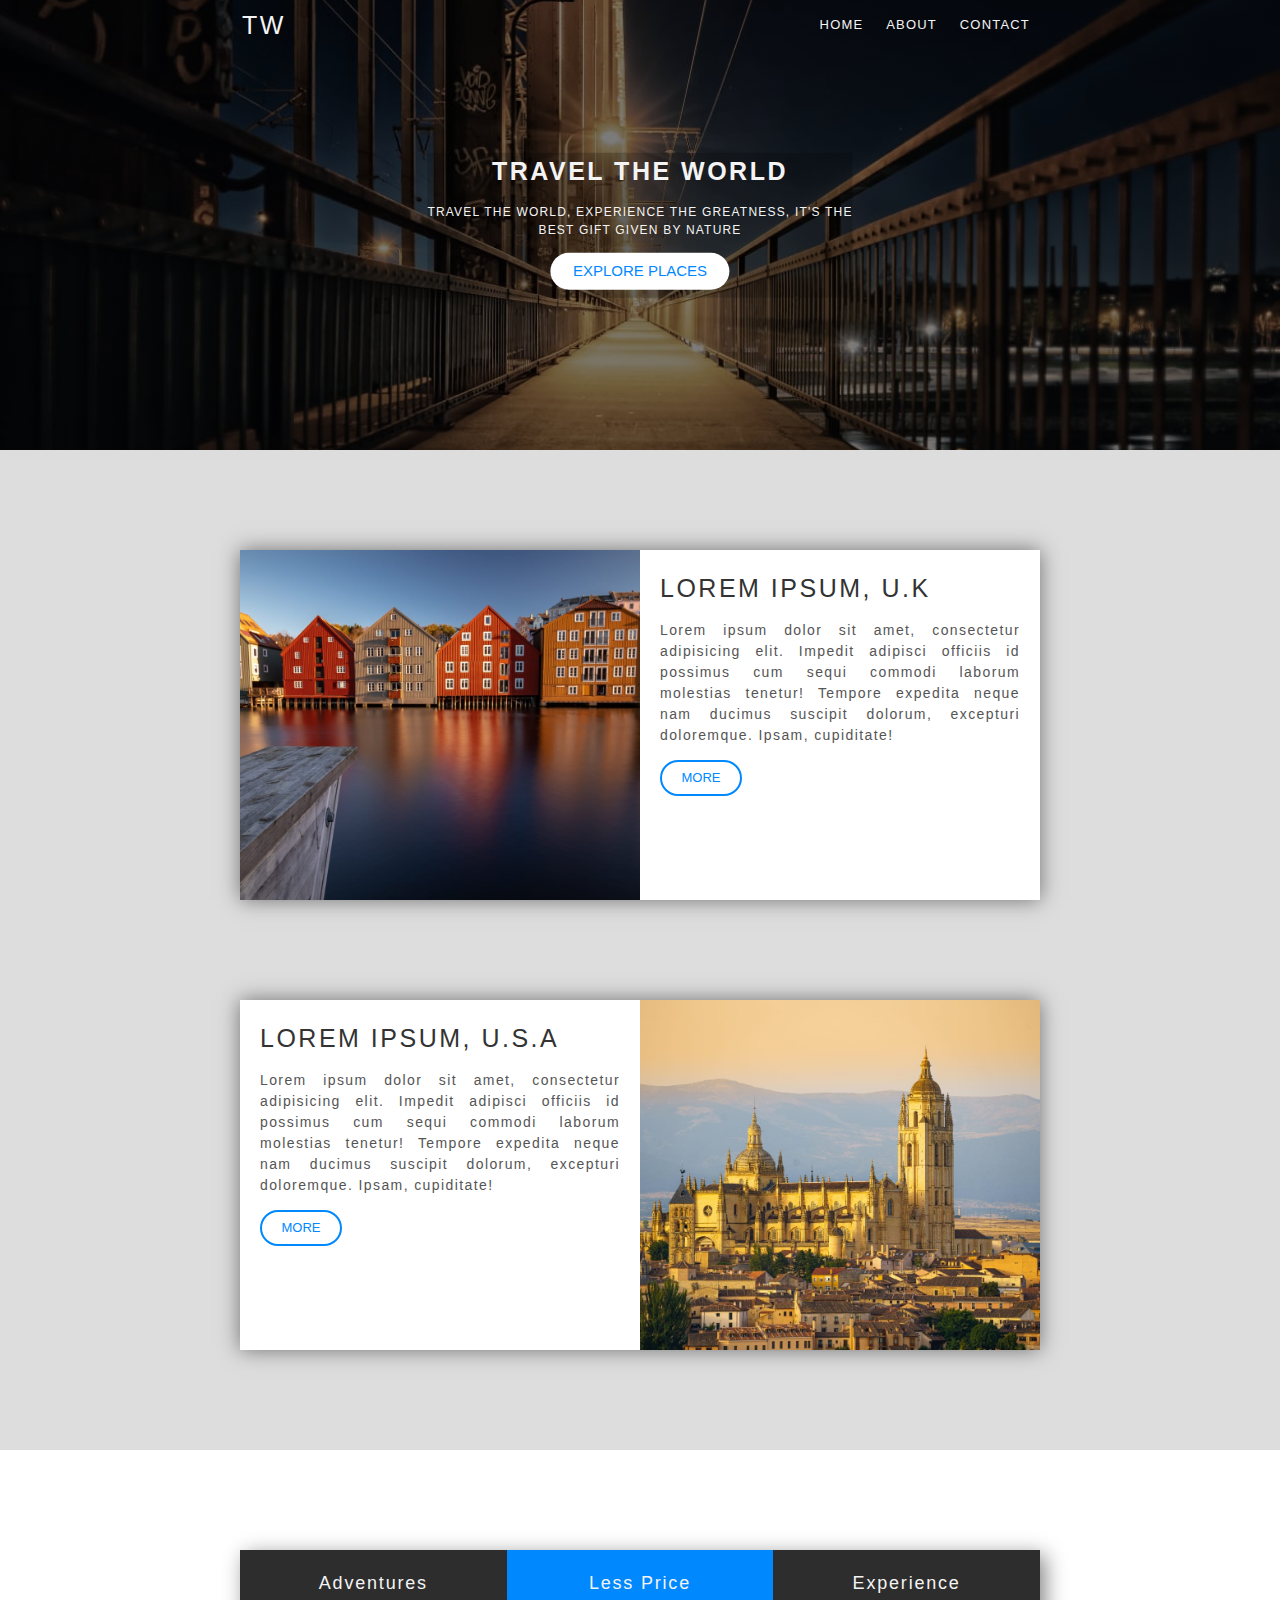
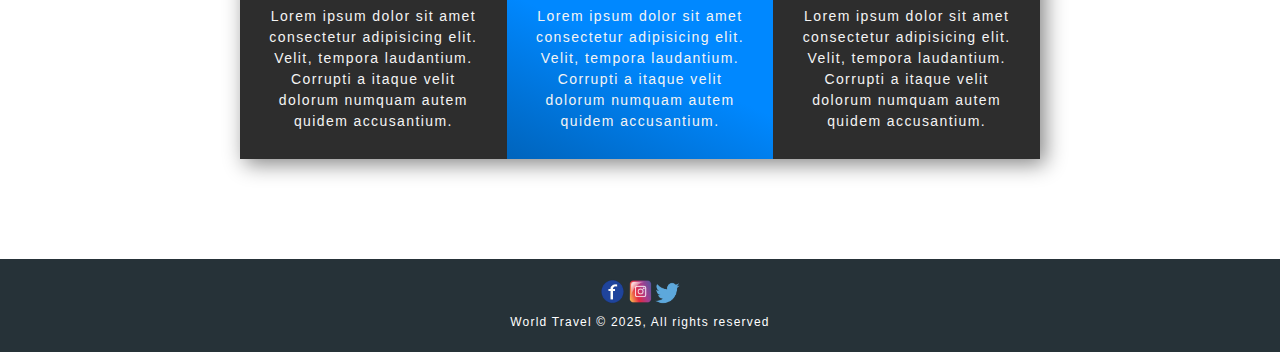
<file: index.html>
<!DOCTYPE html>
<html lang="en">
<head>
    <meta charset="UTF-8">
    <meta name="viewport" content="width=device-width, initial-scale=1.0">
    <title>Document</title>
    <link rel="stylesheet" href="./css/style.css">
</head>
<body>
    <header id="home">
        <nav class="navbar">
        <div class="container">
            <h1 class="logo lg-heading text-light">TW</h1>
            <ul class="nav-items">
                <li class="nav-item"><a href="index.html">Home</a></li>
                <li class="nav-item"><a href="about.html">About</a></li>
                <li class="nav-item"><a href="contact.html">Contact</a></li>
            </ul>
        </div>
        </nav>
        <div class="home-content">
            <h1 class="lg-heading text-light main-heading">travel the world</h1>
            <p class="text-light">Travel the world, experience the greatness, it's the <br>best gift given by nature</p>
            <a href="#showplaces" class="btn btn-primary text-blue md-heading">Explore Places</a>
        </div>
    </header>
    <section class="showcase" id="showplaces">
        <div class="container">
            <div class="row row1">
                <div class="left">
                    <img src="image/IMG-20251213-WA0009.jpg" alt="">
                </div>
                <div class="right">
                    <h2 class="lg-heading text-black">LOREM IPSUM, U.K</h2>
                    <p class="text-gray">Lorem ipsum dolor sit amet, consectetur adipisicing elit. Impedit adipisci officiis id possimus cum sequi commodi laborum molestias tenetur! Tempore expedita neque nam ducimus suscipit dolorum, excepturi doloremque. Ipsam, cupiditate!</p>
                    <a href="./about.html" class="btn btn-secondary text-blue">More</a>
                </div>
            </div>
            <div class="row row2">
                <div class="right">
                    <h2 class="lg-heading text-black">LOREM IPSUM, U.S.A</h2>
                    <p class="text-gray">Lorem ipsum dolor sit amet, consectetur adipisicing elit. Impedit adipisci officiis id possimus cum sequi commodi laborum molestias tenetur! Tempore expedita neque nam ducimus suscipit dolorum, excepturi doloremque. Ipsam, cupiditate!</p>
                    <a href="./about.html" class="btn btn-secondary text-blue">More</a>
                </div>
                <div class="left">
                    <img src="image/IMG-20251213-WA0005.jpg" alt="">
                </div>
            </div>
        </div>
    </section>
    <section class="features">
        <div class="container">
            <div class="box">
                <div class="box1 text-light">
                    <h2>Adventures</h2>
                    <p>Lorem ipsum dolor sit amet consectetur adipisicing elit. Velit, tempora laudantium. Corrupti a itaque velit dolorum numquam autem quidem accusantium.</p>
                </div>
                <div class="box1 box2 text-light">
                    <h2>Less Price</h2>
                    <p>Lorem ipsum dolor sit amet consectetur adipisicing elit. Velit, tempora laudantium. Corrupti a itaque velit dolorum numquam autem quidem accusantium.</p>
                </div>
                <div class="box1 text-light">
                    <h2>Experience</h2>
                    <p>Lorem ipsum dolor sit amet consectetur adipisicing elit. Velit, tempora laudantium. Corrupti a itaque velit dolorum numquam autem quidem accusantium.</p>
                </div>
            </div>
        </div>
    </section>
    <footer class="footer">
        <div class="media-links">
            <img src="image/facebook.png" alt="" width="25">
            <img src="image/instagram.png" alt=""width="25">
            <img src="image/twitter.png" alt=""width="25">
        </div>
        <p>World Travel &copy; 2025, All rights reserved</p>
    </footer>
</body>
</html>
</file>
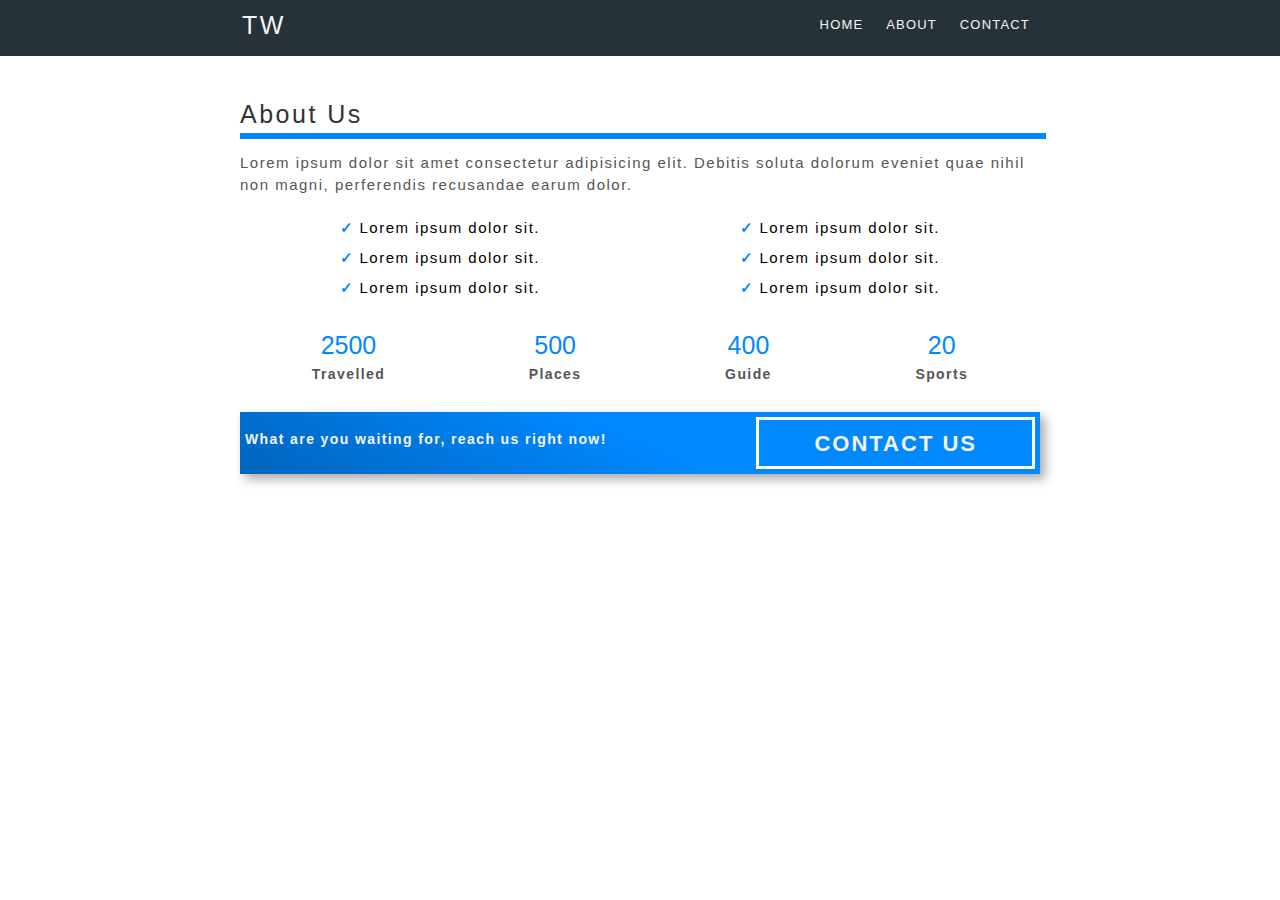
<file: about.html>
<!DOCTYPE html>
<html lang="en">
<head>
    <meta charset="UTF-8">
    <meta name="viewport" content="width=device-width, initial-scale=1.0">
    <title>Document</title>
    <link rel="stylesheet" href="./css/style.css">
</head>
<body>
    <nav class="navbar bg-dark">
        <div class="container">
            <h1 class="logo lg-heading text-light">TW</h1>
            <ul class="nav-items">
                <li class="nav-item"><a href="index.html">Home</a></li>
                <li class="nav-item"><a href="about.html">About</a></li>
                <li class="nav-item"><a href="contact.html">Contact</a></li>
            </ul>
        </div>
    </nav>
    <section id="about">
        <div class="container">
            <h2 class="lg-heading text-black about-heading">About Us</h2>
            <p class="text-gray md-heading">Lorem ipsum dolor sit amet consectetur adipisicing elit. Debitis soluta dolorum eveniet quae nihil non magni, perferendis recusandae earum dolor.</p>
            <div class="abt-wrapper">
                <div class="abt-left">
                    <p class="md-heading">Lorem ipsum dolor sit.</p>
                    <p class="md-heading">Lorem ipsum dolor sit.</p>
                    <p class="md-heading">Lorem ipsum dolor sit.</p>
                </div>
                <div class="abt-right">
                    <p class="md-heading">Lorem ipsum dolor sit.</p>
                    <p class="md-heading">Lorem ipsum dolor sit.</p>
                    <p class="md-heading">Lorem ipsum dolor sit.</p>
                </div>
            </div>
            <div class="abt-count">
                <div>
                    <span class="lg-heading text-blue">2500</span>
                    <p>Travelled</p>
                </div>
                <div>
                    <span class="lg-heading text-blue">500</span>
                    <p>Places</p>
                    </div>
                <div>
                    <span class="lg-heading text-blue">400</span>
                    <p>Guide</p>
                </div>
                <div>
                    <span class="lg-heading text-blue">20</span>
                    <p>Sports</p>
                </div>
            </div>
            <div class="banner">
                <p class="text-light">What are you waiting for, reach us right now!</p>
                <a href="contact1.html" class="btn-cta text-light">Contact Us</a>
            </div>
        </div>
    </section>
</body>
</html>
</file>
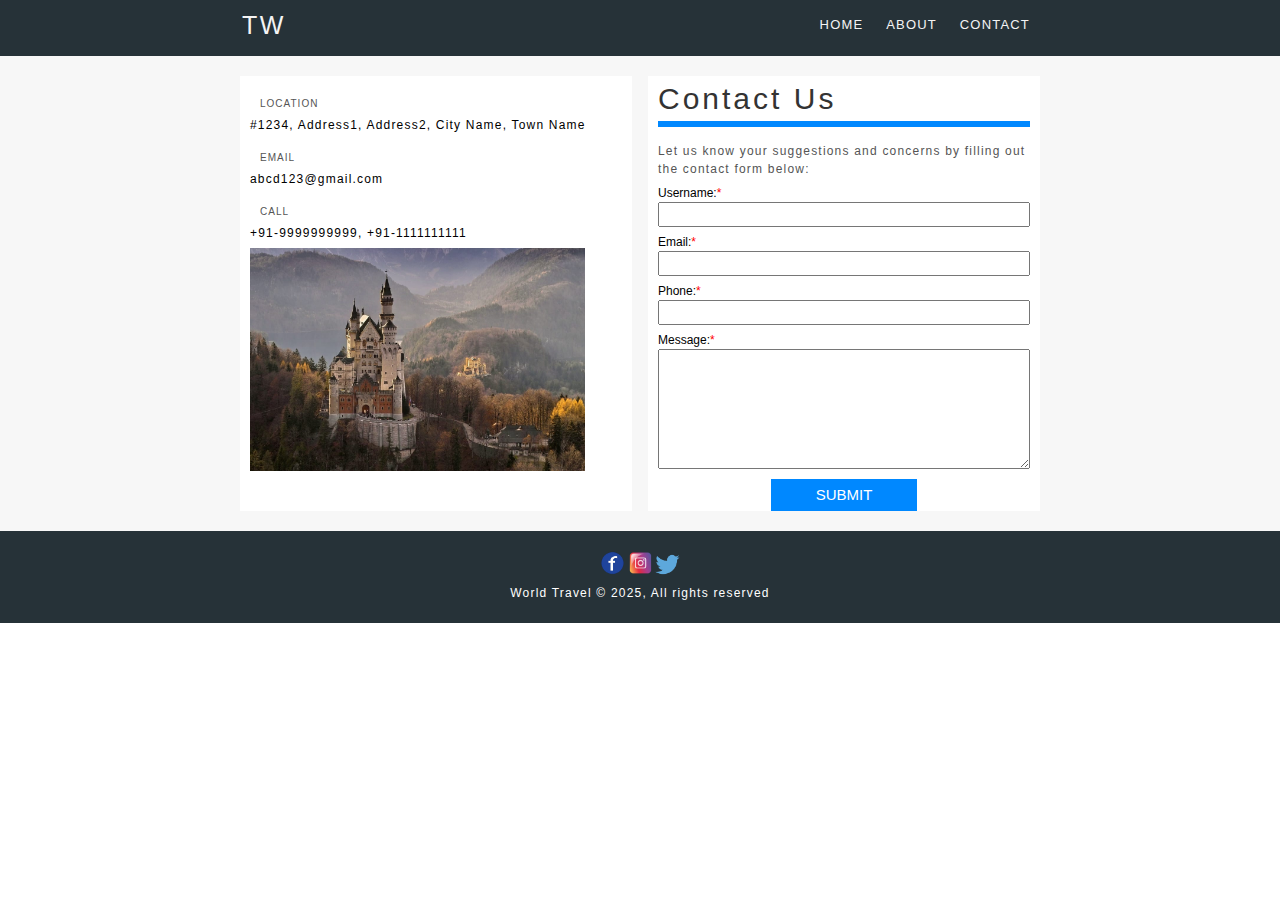
<file: contact.html>
<!DOCTYPE html>
<html lang="en">
<head>
    <meta charset="UTF-8">
    <meta name="viewport" content="width=device-width, initial-scale=1.0">
    <title>Document</title>
    <link rel="stylesheet" href="./css/style.css">
</head>
<body>
    <nav class="navbar bg-dark">
        <div class="container">
            <h1 class="logo lg-heading text-light">TW</h1>
            <ul class="nav-items">
                <li class="nav-item"><a href="index.html">Home</a></li>
                <li class="nav-item"><a href="about.html">About</a></li>
                <li class="nav-item"><a href="contact.html">Contact</a></li>
            </ul>
        </div>
        </nav>
        <section class="contactus">
            <div class="container">
                <div class="contact-row">
                    <div class="contact-left">
                        <div>
                        <h3 class="text-gray md-heading">Location</h3>
                        <p>#1234, Address1, Address2, City Name, Town Name</p>
                        </div>
                        <div>
                        <h3 class="text-gray md-heading">Email</h3>
                        <p>abcd123@gmail.com</p>
                        </div>
                        <div>
                        <h3 class="text-gray md-heading">Call</h3>
                        <p>+91-9999999999, +91-1111111111</p>
                        </div>
                        <img src="image/IMG-20251213-WA0002.jpg" alt="" width="100%">
                    </div>
                        <form class="form">
                        <h1 class="lg-heading text-black">Contact Us</h1>
                        <p class="text-gray">Let us know your suggestions and concerns by filling out the contact form below:</p>
                        <div class="form-group">
                            <label for="user">Username:</label>
                            <input type="text" name="username" id="user" required>
                        </div>
                        <div class="form-group">
                            <label for="email">Email:</label>
                            <input type="email" name="email" id="email" required>
                        </div>
                        <div class="form-group">
                            <label for="phone">Phone:</label>
                            <input type="text" name="phone" id="phone" required>
                        </div>
                        <div class="form-group">
                            <label for="msg">Message:</label>
                            <textarea name="message" id="msg"></textarea>
                        </div>
                            <button type="submit" class="form-btn">Submit</button>
                        </form>
                    </div>
            </div>
        </section>
        <footer class="footer">
            <div class="media-links">
                <img src="image/facebook.png" alt="" width="25">
                <img src="image/instagram.png" alt=""width="25">
                <img src="image/twitter.png" alt=""width="25">
            </div>
            <p>World Travel &copy; 2025, All rights reserved</p>
        </footer>
</body>
</html>
</file>
<file: css/style.css>
*{
    padding:0;
    margin:0;
    box-sizing: border-box;
}
/* ############### html element styling ############### */
html{
    font-size: 62.5%;
}
body{
    font-family:Arial, Helvetica, sans-serif;
    line-height:1.5;
}
ul li{
    list-style: none;
}
a{
    text-decoration: none;
    font-size: 1.3rem;
}
p,li{
    font-size: 1.2rem;
    margin-bottom: 0.5em;
    letter-spacing: 0.1em;
}
h1,h2,h3{
    font-weight: 500;
    margin-bottom: 0.5em;
    letter-spacing: 0.1em;
}
/* utility classes */
.container{
    max-width:800px;
    width:90%;
    height:auto;
    margin:0 auto;
}
.text-light{
    color:#f4f4f4;
}
.text-black{
    color:#333;
}
.text-gray{
    color:#555;
}
.text-blue{
    color:rgb(0, 136, 255);
}
.bg-dark{
    background-color: #263238;;
}
.lg-heading{
    font-size: 2.5rem;
}
.md-heading{
    font-size: 1.5rem;
}
.btn{
    display: inline-block;
    font-weight: 500;
    text-transform: uppercase;
    padding:0.5em 1.5em;
    margin:0.5em 0;
    transition:0.5s;
}
.btn-primary{
    background-color: white;
    border-radius: 10em;
}
.btn-primary:hover{
    background-color: #ddd;
    transition:0.5s;
}
.btn-secondary{
    background-color: white;
    border-radius: 1.5em;
    border:2px solid rgb(0, 136, 255);
}
.btn-secondary:hover{
    background-color: #ddd;
    transition:0.5s;
}

/* home page */
#home{
    height:50vh;
    background: linear-gradient(rgba(0,0,0,0.5),rgba(0,0,0,0.5)),url("../image/IMG-20251213-WA0007.jpg");
    background-size: cover;
    background-position: center;
    background-repeat: no-repeat;
    position:relative;
}
.navbar{
   padding: 0.5rem;
   /* border:1px solid red; */
}
.navbar .logo{
    float:left;
    margin:2px;
    font-size: 2.5rem;
}
.navbar .nav-items{
    float:right;
    margin:0;
}
.navbar .nav-item{
    display: inline-block;
    padding:1rem;
    text-transform: uppercase;
}
.navbar::after{
    content:'';
    display:block;
    clear:both;
}
.navbar a:link, .navbar a:visited{
    color:#f4f4f4;
}
.navbar a{
    padding-bottom: 0.2rem;
}
.navbar a:hover{
    border-bottom: 1px solid #f4f4f4;
}
.navbar::after{
    content:'';
    display:block;
    clear:both;
    /* border:1px solid white; */
}
.home-content{
    position:absolute;
    top:50%;
    left:50%;
    text-align:center;
    color:white;
    transform: translate(-50%,-50%);
    background: linear-gradient(rgba(0,0,0,0.2),rgba(0,0,0,0.2));
}
.home-content h1{
    text-transform: uppercase;
    font-weight: 700;
}
.home-content p{
    text-transform: uppercase;
}
/* showcase */
.showcase{
    width:100%;
    height:auto;
    background-color: #dddddd; 
    padding:10rem 0;   
}
.row{
    width:100%;
    height:auto;
    display:flex;
    background-color: #fff;
    box-shadow:0px 0px 20px 0px rgb(113, 113, 113);
}
.row1{
    margin-bottom:10rem;
}
.left{
    width:50%;
    height:350px;
}
.right{
    width:50%;
    height:350px;
    padding:2rem;
}
.right p{
    font-size: 1.4rem;
    text-align:justify;
}
.left img{
    display: inline-block;
    width:100%;
    height:100%;
    object-fit:cover;
    margin:0;
}
/* features */
.features{
    width:100%;
    padding:10rem 0;
}
.box{
    width:100%;
    height:auto;
    display:flex;
    box-shadow:5px 5px 20px 0px rgba(0, 0, 0, 0.486);
}
.box1{
    width:33.333%;
    height:auto;
    background-color: rgb(45, 45, 45);
    text-align:center;
    padding:2rem;
}
.box2{
    background:linear-gradient(25deg, rgb(0, 100, 188),rgb(0, 136, 255) 50%);
}
.box1 p{
    font-size: 1.4rem;
    font-weight: lighter;
}
.box1 h2{
    font-size: 1.8rem;
}
/* footer */
.footer{
    width:100%;
    background-color: #263238;
    padding:1.5rem;
    color:#fff;
    text-align: center;
}
.media-links{
    margin:0.5rem;
}
/* About */
#about{
    width:100%;
    padding:4rem 0;
}
.about-heading::after{
    content:'';
    display:block;
    border:3px solid rgb(0, 136, 255);
    width:100%;
}
.abt-wrapper{
    width:100%;
    margin-top: 2rem;
    /* border:1px solid red; */
    display:flex;
    justify-content: space-around;
}
.abt-left p::before, .abt-right p::before{
    content:'\2713';
    color:rgb(0, 136, 255);
    font-weight: bold;
    padding-right:0.5rem;
}
.abt-count{
    width:100%;
    margin:2rem 0;
    text-align: center;
    display:flex;
    justify-content: space-around;
}
.abt-count p{
    font-weight: 700;
    color:#555;
    font-size:1.4rem;
}
.banner{
    width:100%;
    background:linear-gradient(25deg, rgb(0, 100, 188),rgb(0, 136, 255) 50%);
    padding:0.5rem;
    display:flex;
    justify-content: space-between;
    align-items: center;
    box-shadow:5px 5px 10px #00000057;
}
.banner p{
    font-size: 1.4rem;
    font-weight:700;
}
.btn-cta{
    display:inline-block;
    border:3px solid white;
    font-size: 2.2rem;
    font-weight: 700;
    letter-spacing: 0.2rem;
    padding:0.3em 2.5em;
    text-align: center;
    text-transform:uppercase;
}
/* contact us */
.contactus{
    width:100%;
    background-color: #f7f7f7;
    padding:2rem 0;
}
.contact-row{
    width:100%;
    height:auto;
    display:flex;
    justify-content: space-between;
}
.contact-left{
    width:49%;
    height:auto;
    padding:1rem;
    background-color: #fff;
}
.contact-left h3{
    display: inline-block;
    text-transform: uppercase;
}
.contact-left p{
    font-size: 1.2rem;
}
.contact-left .text-gray{
    font-size: 1rem;
    text-transform:uppercase;
    padding-left:1em;
    padding-top:1em;
}
.contact-left img{
    max-width:90%;
    min-height:10rem;
    object-fit: cover;
    object-position: center;
}
.form{
    width:49%;
    height:auto;
    padding:0 1rem;
    background-color: #fff;
}
.form h1{
    font-size: 3rem;
    /* font-weight: 100; */
}
.form h1::after{
    content:'';
    display:block;
    border:3px solid rgb(0, 136, 255);
}
.form label{
    font-size: 1.2rem;
    display: block;
}
.form label::after{
    content:"*";
    color:red;
}
.form input{
    width:100%;
    height:25px;
    padding:0.3rem;
}
.form-group{
     margin-bottom:0.6rem;
}
#msg{
    width:100%;
    height:12rem;
    padding:0.3rem;
}
.form-btn{
    display:block;
    background-color:rgb(0, 136, 255);
    color:white;
    font-size: 1.5rem;
    padding:0.5em 3em;
    margin:auto;
    border:none;
    outline:none;
    text-transform: uppercase;
    cursor: pointer;
}
/* media-query */
@media(max-width:500px)
{
    html{
        font-size: 40%;
    }
    .navbar .logo,.navbar .nav-items{
        display:block;
        width:100%;
        float:none;
        text-align: center;
    }
    .home-content{
        display:none;
    }
    .row{
        display:flex;
        flex-direction: column;
    }
    .left{
        width:100%;
        height:auto;
    }
    .right{
        width:100%;
        height:auto;
    }
    .box{
        display:flex;
        flex-direction: column;
        box-shadow: none;
    }
    .box1{
        width:100%;
        height:auto;
        box-shadow:2px 2px 10px 0px rgba(0, 0, 0, 0.486);
    }
    .box2{
        margin:2rem 0;
    }
    .banner{
        display:flex;
        flex-direction: column;
    }
    .contact-row{
        display:flex;
        flex-direction: column;
    }
    .contact-left{
        width:100%;
        height:auto;
        margin-bottom: 3rem;
    }
    .form{
        width:100%;
        height:auto;
    }
    .form input{
       height:auto;
    }
    #msg{
        height:10rem;
        padding:0.3rem;
    }
}
@media(min-width:500px)and(max-width:768px)
{
    html{
        font-size: 50%;
    }
    .navbar .logo,.navbar .nav-items{
        display:block;
        width:100%;
        float:none;
        text-align: center;
    }
    .row{
        display:flex;
        flex-direction: column;
    }
    .left{
        width:100%;
        height:auto;
    }
    .right{
        width:100%;
        height:auto;
    }
    .left img{
        display: inline-block;
        width:100%;
        height:100%;
        object-fit:cover;
        margin:0;
    }
    .box{
        display:flex;
        flex-direction: column;
        box-shadow:none;
    }
    .box1{
        width:100%;
        height:auto;
        box-shadow:2px 2px 10px 0px rgba(0, 0, 0, 0.486);
    }
    .box2{
        margin:2rem 0;
    }
    .banner{
        display:flex;
        flex-direction: column;
    }
    .contact-row{
        display:flex;
        justify-content: space-between;
    }
    .contact-left{
        width:49%;
        height:auto;
        margin-bottom: 3rem;
    }
    .form{
        width:49%;
        height:auto;
    }
    .form input{
       height:auto;
    }
    #msg{
        height:10rem;
        padding:0.3rem;
    }
}
@media(min-width:768px)and(max-width:1200px)
{
    html{
        font-size: 60%;
    }
}
@media(orientation:landscape) and (max-height:500px){
    #home{
        height:90vmax;
    }
}
</file>
